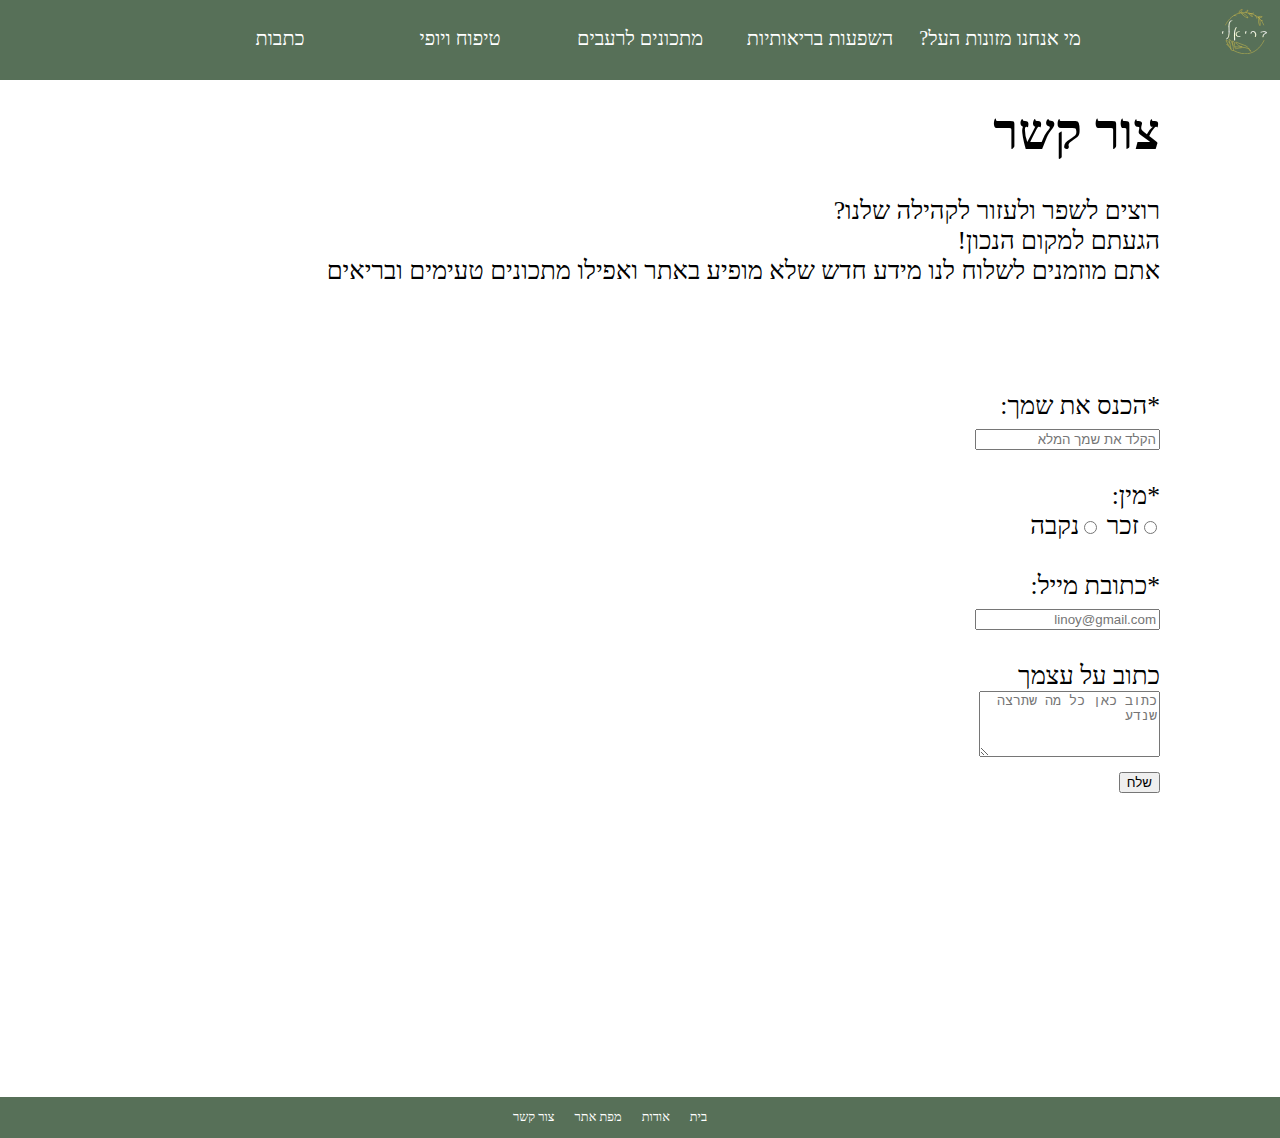
<file: contactUs.html>
﻿<!doctype html>
<html lang="">
<head>
    <meta charset="utf-8" />
    <title>צור קשר | בריאלי</title>
    <meta name="description" content="בריאלי עמוד צור קשר" />
    <meta name="keywords" content="צור קשר מידע תגובה  בריאלי" />
    <meta name="author" content="בריאלי" />
    <meta name="viewport" content="width=device-width, initial-scale=1.0, user-scalable=yes">
    <!-- CSS -->
    <!--<link href="styles/reset.css" rel="stylesheet" />-->
    <link href="styles/contactUs.css" rel="stylesheet" />


    <!-- Scripts -->
    <script src="jScripts/jquery-3.6.0.min.js"></script>
    <script src="jScripts/JavaScript.js" type="text/javascript"></script>
    <link rel="icon" href="pictures/Asset 3.svg" />

</head>
<body>

    <div class="cheq">
        <!--------------------------------------------תחילת ניווט---------------------------->
        <nav id="mainnav" aria-label="תפריט ניווט">

            <a class="aicon" href="index.html"><img class="icon" src="pictures/Asset 1.svg" /></a>


            <ul class="main-nav-list">

                <li class="hover navli">
                    <a href="#"> מי אנחנו מזונות העל?</a>
                    <ul class="show navli">
                        <li class="innerli "><a href="#" class="notallowed"> פירות</a></li>
                        <li class="innerli "><a href="#" class="notallowed"> עצות באצות </a></li>
                        <li class="innerli "><a href="#" class="notallowed"> שומנים</a></li>
                        <li class="innerli "><a href="#" class="notallowed"> עשבים </a></li>
                    </ul>
                </li>


                <li class="hover navli">
                    <a href="#"> השפעות בריאותיות</a>
                    <ul class="show navli">
                        <li class="innerli"><a href="#" class="notallowed"> אנמי לי מידי</a></li>
                        <li class="innerli"><a href="#" class="notallowed"> אימון למערכת החיסונית </a></li>
                        <li class="innerli"><a href="#" class="notallowed"> לעייפים שבנינו</a></li>
                        <li class="innerli"><a href="#" class="notallowed"> דלקות </a></li>
                    </ul>
                </li>



                <li class="hover navli">
                    <a href="#" id="matkon"> מתכונים לרעבים</a>
                    <ul class="show navli">
                        <li class="innerli"><a href="goodMorningWorld.html"> בוקר טוב עולם</a></li>
                        <li class="innerli"><a href="#" class="notallowed">  צהריים לפנתאון </a></li>
                        <li class="innerli"><a href="#" class="notallowed"> ערב פינוק</a></li>
                        <li class="innerli"><a href="#" class="notallowed"> שייקים ונהנים </a></li>
                    </ul>
                </li>


                <li class="hover navli">
                    <a href="#"> טיפוח ויופי</a>
                    <ul class="show navli">
                        <li class="innerli"><a href="#" class="notallowed"> עור</a></li>
                        <li class="innerli"><a href="#" class="notallowed"> שיער </a></li>
                    </ul>

                </li>



                <li class="hover navli">
                    <a href="#"> כתבות</a>
                    <ul class="show navli">
                        <li class="innerli"><a href="#" class="notallowed"> מאמרי מזונות העל</a></li>
                        <li class="innerli"><a href="#" class="notallowed"> גישות תזונה </a></li>
                        <li class="innerli"><a href="#" class="notallowed"> דיאטה</a></li>
                        <li class="innerli"><a href="#" class="notallowed"> לספורטאים שבנינו </a></li>
                    </ul>

                </li>

            </ul>



        </nav>

        <!--------------------------------------------סוף ניווט---------------------------->
        <!--------------------------------------------תחילת חלק א-------------------------->

        <div class="section-container">
            <div>
                <h1>צור קשר</h1>
                <p>רוצים לשפר ולעזור לקהילה שלנו? <br /> הגעתם למקום הנכון!<br />  אתם מוזמנים לשלוח לנו מידע חדש שלא מופיע באתר ואפילו מתכונים טעימים ובריאים </p>
            </div>

            <div>
                <form>
                    <input type="hidden" id="myemail" name="barili" value="nethanel123@gmail.com" />


                    <label for="fullName">
                        *הכנס את שמך:
                        <br />
                        <input type="text" id="fullName" placeholder="הקלד את שמך המלא" required />
                    </label>
                    <br /><br />
                    *מין:
                    <lable for="male">

                        <br />
                        <input type="radio" id="male" name="gender" />זכר
                    </lable>

                    <lable for="female">
                        <input type="radio" id="female" name="gender" />נקבה
                    </lable>
                    <br /> <br />

                    <label for="email">
                        *כתובת מייל: <br />
                        <input type="email" id="email" placeholder="linoy@gmail.com" required /> <br />
                    </label>
                    <br />

                    <label for="my-text">
                        כתוב על עצמך
                        <br />
                        <textarea id="my-text" placeholder="כתוב כאן כל מה שתרצה שנדע" rows="4"></textarea>
                        <br />
                    </label>


                    <label for="send">
                        <input type="submit" id="send" value="שלח" />

                    </label>
                    <div id="feedback"></div>
                </form>

            </div>



        </div>
    </div>
        <!---------------------------------------תחילת חלק פוטר------------------------------------------>

        <div id="last-section">
            <footer id="fotterl" aria-label="fotter">
                <ul class="fotter-ul">

                    <li class="fotterli"><a href="index.html">בית</a></li>
                    <li class="fotterli"><a href="aboutgal.html"> אודות</a> </li>
                    <li class="fotterli"><a href="siteMap.html"> מפת אתר</a> </li>
                    <li class="fotterli"><a href="contactUs.html"> צור קשר</a> </li>

                </ul>
            </footer>
        </div>


  

</body>
</html>
</file>
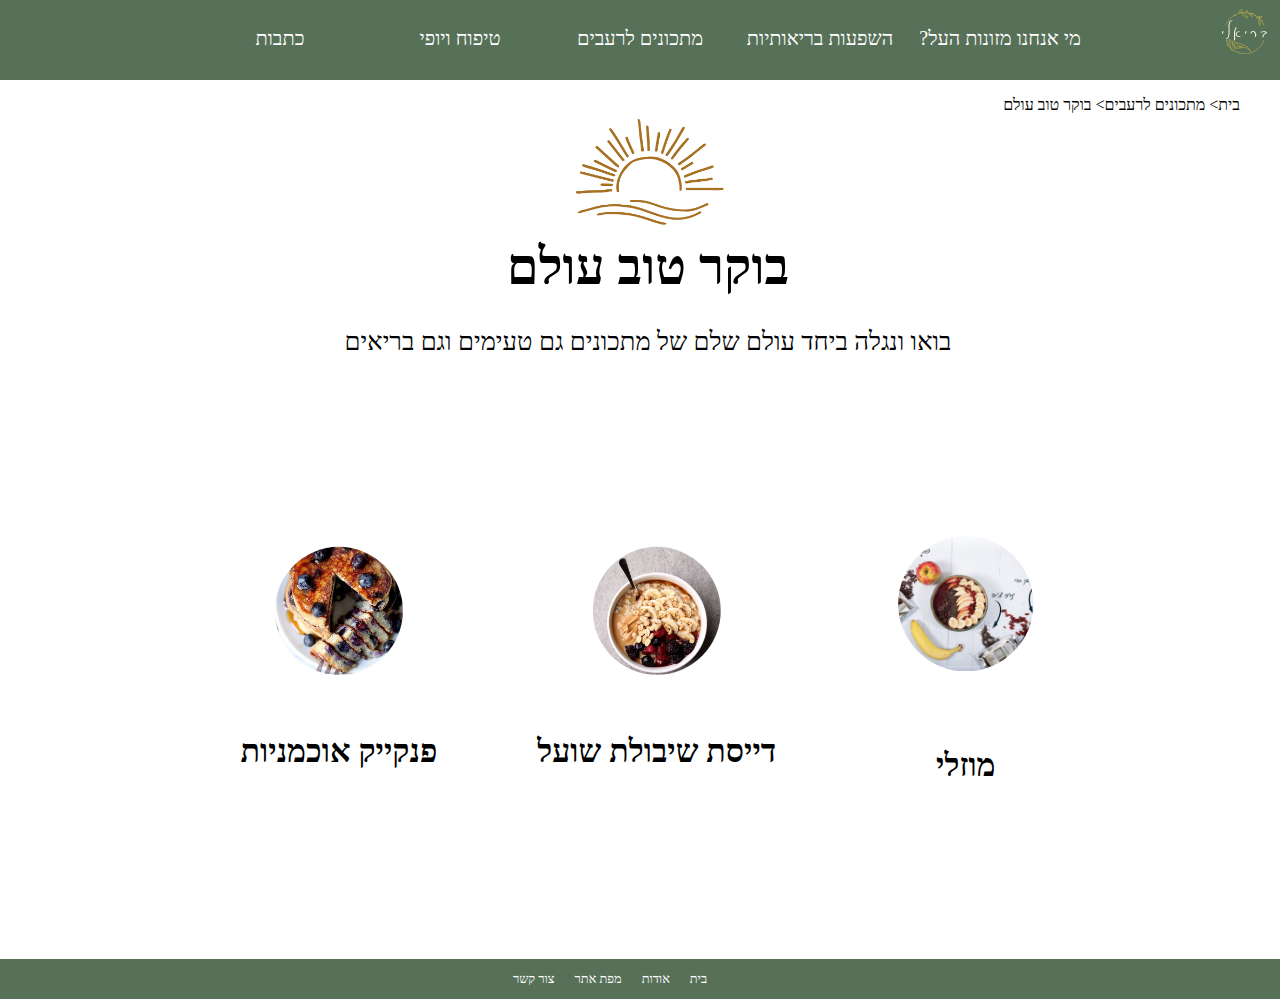
<file: goodMorningWorld.html>
﻿<!doctype html>
<html lang="">
<head>
    <meta charset="utf-8" />
    <title>ארוחות בוקר | בריאלי</title>
    <meta name="description" content="בריאלי עמוד מתכוני ארוחות בוקר" />
    <meta name="keywords" content="בריאלי ארוחת בוקר בריאות " />
    <meta name="author" content="בריאלי" />
    <meta name="viewport" content="width=device-width, initial-scale=1.0, user-scalable=yes">
    <!-- CSS -->
    <!--<link href="styles/reset.css" rel="stylesheet" />-->
    <link href="styles/goodMorningWorld.css" rel="stylesheet" />


    <!-- Scripts -->
    <script src="jScripts/jquery-3.6.0.min.js"></script>
    <script src="jScripts/JavaScript.js" type="text/javascript"></script>
    <link rel="icon" href="pictures/Asset 3.svg" />

</head>
<body>

    <div class="cheq">
        <!--------------------------------------------תחילת ניווט---------------------------->
        <nav id="mainnav" aria-label="תפריט ניווט">

            <a class="aicon" href="index.html"><img class="icon" src="pictures/Asset 1.svg" /></a>


            <ul class="main-nav-list">

                <li class="hover navli">
                    <a href="#"> מי אנחנו מזונות העל?</a>
                    <ul class="show navli">
                        <li class="innerli "><a href="#" class="notallowed"> פירות</a></li>
                        <li class="innerli "><a href="#" class="notallowed"> עצות באצות </a></li>
                        <li class="innerli "><a href="#" class="notallowed"> שומנים</a></li>
                        <li class="innerli "><a href="#" class="notallowed"> עשבים </a></li>
                    </ul>
                </li>


                <li class="hover navli">
                    <a href="#"> השפעות בריאותיות</a>
                    <ul class="show navli">
                        <li class="innerli"><a href="#" class="notallowed"> אנמי לי מידי</a></li>
                        <li class="innerli"><a href="#" class="notallowed"> אימון למערכת החיסונית </a></li>
                        <li class="innerli"><a href="#" class="notallowed"> לעייפים שבנינו</a></li>
                        <li class="innerli"><a href="#" class="notallowed"> דלקות </a></li>
                    </ul>
                </li>



                <li class="hover navli">
                    <a href="#" id="matkon"> מתכונים לרעבים</a>
                    <ul class="show navli">
                        <li class="innerli"><a href="goodMorningWorld.html"> בוקר טוב עולם</a></li>
                        <li class="innerli"><a href="#" class="notallowed">  צהריים לפנתאון </a></li>
                        <li class="innerli"><a href="#" class="notallowed"> ערב פינוק</a></li>
                        <li class="innerli"><a href="#" class="notallowed"> שייקים ונהנים </a></li>
                    </ul>
                </li>


                <li class="hover navli">
                    <a href="#"> טיפוח ויופי</a>
                    <ul class="show navli">
                        <li class="innerli"><a href="#" class="notallowed"> עור</a></li>
                        <li class="innerli"><a href="#" class="notallowed"> שיער </a></li>
                    </ul>

                </li>



                <li class="hover navli">
                    <a href="#"> כתבות</a>
                    <ul class="show navli">
                        <li class="innerli"><a href="#" class="notallowed"> מאמרי מזונות העל</a></li>
                        <li class="innerli"><a href="#" class="notallowed"> גישות תזונה </a></li>
                        <li class="innerli"><a href="#" class="notallowed"> דיאטה</a></li>
                        <li class="innerli"><a href="#" class="notallowed"> לספורטאים שבנינו </a></li>
                    </ul>

                </li>

            </ul>



        </nav>

        <!--------------------------------------------סוף ניווט---------------------------->
        <!--------------------------------------------תחילת חלק א-------------------------->
        <div class="krum-cont">
            <nav>
                <ol>
                    <li><a href="index.html">בית</a></li>
                    <li><a href="#">מתכונים לרעבים</a></li>
                    <li><a href="#">בוקר טוב עולם</a></li>

                </ol>
            </nav>

        </div>


        <div class="section-container">



            <div class="section2">
                <img id="sun" src="pictures/sunrise.png" alt="איור של זריחה" />
                <h1 class="section2-h1">בוקר טוב עולם</h1>
                <p>בואו ונגלה ביחד עולם שלם של מתכונים גם טעימים וגם בריאים </p>

            </div>

            <div class="section3">

                <div class="recepe">
                    <a href="recipe.html"><img class="imgrec dish1" src="pictures/MUZLI.jpeg" alt="תמונה של מוזלי" /></a>
                    <h2 class="H1">מוזלי</h2>

                </div>

                <div class="recepe">
                    <img class="imgrec dish2" src="pictures/outmeal.jpg" alt="תמונה של דייסת שיבולת שועל" />
                    <h2>דייסת שיבולת שועל </h2>

                </div>

                <div class="recepe">
                    <img class="imgrec dish3" src="pictures/pancake.jpg" alt="תמונה של פנקייק אוכמניות" />
                    <h2>פנקייק אוכמניות</h2>

                </div>




            </div>


        </div>
    </div>
        <!---------------------------------------תחילת חלק פוטר------------------------------------------>

        <div id="last-section">
            <footer id="fotterl" aria-label="fotter">
                <ul class="fotter-ul">

                    <li class="fotterli"><a href="bariliweb">בית</a></li>
                    <li class="fotterli"><a href="aboutgal.html"> אודות</a> </li>
                    <li class="fotterli"><a href="siteMap.html"> מפת אתר</a> </li>
                    <li class="fotterli"><a href="contactUs.html"> צור קשר</a> </li>

                </ul>
            </footer>
        </div>


  

</body>
</html>
</file>
<file: styles/contactUs.css>
﻿/*הגדרות-כלליות-של-העמוד*/

body {
    direction: rtl;
    font-family: 'OS Luizi Round_FFC';
    overflow-x: hidden;
    scroll-behavior: auto;
    right: 2vw;

}

.cheq {
    display: flex;
    flex-direction: column;
    margin-bottom: 0;
}


h1 {
    font-size: 4vw;
}

h2 {
    font-size: 2.5vw;
}

h3 {
    font-size: 2vw;
}

p {
    font-size: 2vw;
}
form {
    font-size: 2vw;
}





/*תכונות-והגדרות-של-תמונה-האיקון*/
.icon {
    width: 3.5vw;
    height: auto;
    filter: brightness(400%);
}


/*הגדרות-כלליות-של-שורת-קישור-איקון*/

.aicon {
    position: absolute;
    right: 1vw;
    top: 1vh;
    width: 1vw;
    height: 0.5vh;
}


/*הגדרות-כלליות-של-תפריט-ניווט*/


#mainnav {
    position: fixed;
    display: inline-block;
    background-color: #577058;
    height: 80px;
    text-align: center;
    width: 100%;
    top: 0px;
    direction: rtl;
    font-size: 20px;
    z-index: 1;
}


.main-nav-list .navli {
    min-width: 180px;
}


/*הגדרות-של-ניווט-UL*/

nav ul {
    list-style: none;
    color: white;
    display: flex;
    justify-content: center;
    padding: 0;
    margin-top: 3vh;
}




/*הגדרות-של-פנימית*/


.innerli {
    display: block;
    text-align: center;
    width: 100%;
}

/*הגדרות-של-תפריט-חבוי*/

.show {
    display: none;
    height: auto;
    width: auto;
    background-color: #ebe5d9;
    position: relative;
    top: 3vh;
    margin-top: 26px;
    z-index: 1;
}

.notallowed {
    cursor: not-allowed;
    color: gray;
}


nav a {
    color: white;
    text-decoration-line: none;
    width: 100%;
    margin-left: auto;
    margin-right: auto;
    text-align: center;
}



.hover:hover .show {
    display: block;
    animation: slideindown 0.5s ease-in-out;
    z-index: 1;
    position: relative;
    top: 11px;
}



nav .innerli a {
    color: #008080;
}


nav ul li a:hover {
    font-weight: bolder;
}




/*ניווט סוף*/


.section-container {
    display: flex;
    flex-direction: column;
    gap: 80px;
    margin-bottom: 0;
    width: 80vw;
    margin-top: 60px;
    margin-bottom: 60px;
    margin-left: auto;
    margin-right: auto;

}

    /*תחילת  פוטר  */

#last-section {
    font-size: 1vw;
    width: 100vw;
    background-color: #577058;
    position: relative;
    top: 27vh;
    display: flex;
    justify-content: space-evenly;
}

.fotterli {
    margin-right: 20px;
}

.fotter-ul {
    list-style: none;
    color: white;
    display: flex;
}

footer a {
    color: white;
    text-decoration: none;
}






/*אנימציות*/
@keyframes slideInDown {
    0% {
        transform: translateY(-7%);
        opacity: 0;
    }

    100% {
        transform: translateY(0%);
        opacity: 1;
    }
}





@-webkit-keyframes zoomIn {
    from{


    opacity: 0;
    -webkit-transform: scale3d(0.3, 0.3, 0.3);
    transform: scale3d(0.3, 0.3, 0.3);
}

50% {
    opacity: 1;
}

}

@keyframes zoomIn {
    from {
        opacity: 0;
        -webkit-transform: scale3d(0.3, 0.3, 0.3);
        transform: scale3d(0.3, 0.3, 0.3);
    }

    50% {
        opacity: 1;
    }
}

.animate__zoomIn {
    -webkit-animation-name: zoomIn;
    animation-name: zoomIn;
}
</file>
<file: styles/goodMorningWorld.css>
﻿/*הגדרות-כלליות-של-העמוד*/

body {
    direction: rtl;
    font-family: 'OS Luizi Round_FFC';
    overflow-x: hidden;
    scroll-behavior: auto;
    right: 2vw;
  
}
.cheq {
    display: flex;
    flex-direction: column;
    margin-bottom: 0;
}


h1 {
    font-size: 4vw;
}

h2 {
    font-size: 2.5vw;
}

h3 {
    font-size: 2vw;
}





/*תכונות-והגדרות-של-תמונה-האיקון*/
.icon {
    width: 3.5vw;
    height: auto;
    filter: brightness(400%);
}


/*הגדרות-כלליות-של-שורת-קישור-איקון*/

.aicon {
    position: absolute;
    right: 1vw;
    top: 1vh;
    width: 1vw;
    height: 0.5vh;
}


/*הגדרות-כלליות-של-תפריט-ניווט*/


#mainnav {
    position: fixed;
    display: inline-block;
    background-color: #577058;
    height: 80px;
    text-align: center;
    width: 100%;
    top: 0px;
    direction: rtl;
    font-size: 20px;
    z-index: 1;
}


.main-nav-list .navli {
    min-width: 180px;
}


/*הגדרות-של-ניווט-UL*/

nav ul {
    list-style: none;
    color: white;
    display: flex;
    justify-content: center;
    padding: 0;
    margin-top: 3vh;
}




/*הגדרות-של-פנימית*/


.innerli {
    display: block;
    text-align: center;
    width: 100%;
}

/*הגדרות-של-תפריט-חבוי*/

.show {
    display: none;
    height: auto;
    width: auto;
    background-color: #ebe5d9;
    position: relative;
    top: 3vh;
    margin-top: 26px;
    z-index: 1;
}

.notallowed {
    cursor: not-allowed;
    color: gray;
}


nav a {
    color: white;
    text-decoration-line: none;
    width: 100%;
    margin-left: auto;
    margin-right: auto;
    text-align: center;
}



.hover:hover .show {
    display: block;
    animation: slideInDown 0.5s ease-in-out;
    z-index: 1;
    position: relative;
    top: 11px;
}

nav .innerli a {
    color: #008080;
}


nav ul li a:hover {
    font-weight: bolder;
}




/*ניווט סוף*/


.section-container {
    display: flex;
    flex-direction: column;
    gap: 80px;
    margin-bottom: 0;
    width: 80vw;
    margin-top: 60px;
    margin-left: auto;
    margin-right: auto;
}

.krum-cont  {
    top: 8vh;
    position: relative;
    
}.krum-cont a  {
    
    color:black;
}
    .krum-cont nav ol li{
        display:inline-block;


    }
.krum-cont nav ol li:after {
    content:">";
}
.krum-cont nav ol li:last-child:after {
    content:"";
}

    .section2 {
        display: flex;
        flex-direction: column;
        align-items: center;
    }

.section2-h1 {
    position: relative;
    
    bottom: 23px;
}

.section2 > p {
    font-size: 2vw;
    position: relative;
    bottom: 52px;
}

#sun {
    width: 15vw;
}



/*חלק שני*/
.section3 {
    display: flex;
    flex-direction: row;
    align-items: center;
    justify-content: center;
    gap: 100px;
}


.recepe {
    display: flex;
    flex-direction: column;
    justify-content: center;
    align-items: center;
}

.imgrec {
    clip-path:circle();
    object-fit: cover;
    width:10vw;
}



.dish1 {
    width: 14vw;
    margin-bottom:10px;
    
}
.dish2 {
    width: 10vw;
}
.dish3 {
    width: 10vw;
}
.H1 {
    position: relative;
    top: 35PX;
}

/*תחילת  פוטר  */
#last-section {
    font-size: 1vw;
    width: 100vw;
    background-color: #577058;
    position: relative;
    top: 18vh;
    display: flex;
    justify-content: space-evenly;
}

.fotterli {
    margin-right: 20px;
}

.fotter-ul {
    list-style: none;
    color: white;
    display: flex;
}

footer a {
    color: white;
    text-decoration: none;
}






/*אנימציות*/
@keyframes slideInDown {
    0% {
        transform: translateY(-7%);
        opacity: 0;
    }

    100% {
        transform: translateY(0%);
        opacity: 1;
    }
}





@-webkit-keyframes zoomIn {
    from{


    opacity: 0;
    -webkit-transform: scale3d(0.3, 0.3, 0.3);
    transform: scale3d(0.3, 0.3, 0.3);
}

50% {
    opacity: 1;
}

}

@keyframes zoomIn {
    from {
        opacity: 0;
        -webkit-transform: scale3d(0.3, 0.3, 0.3);
        transform: scale3d(0.3, 0.3, 0.3);
    }

    50% {
        opacity: 1;
    }
}

.animate__zoomIn {
    -webkit-animation-name: zoomIn;
    animation-name: zoomIn;
}
</file>
